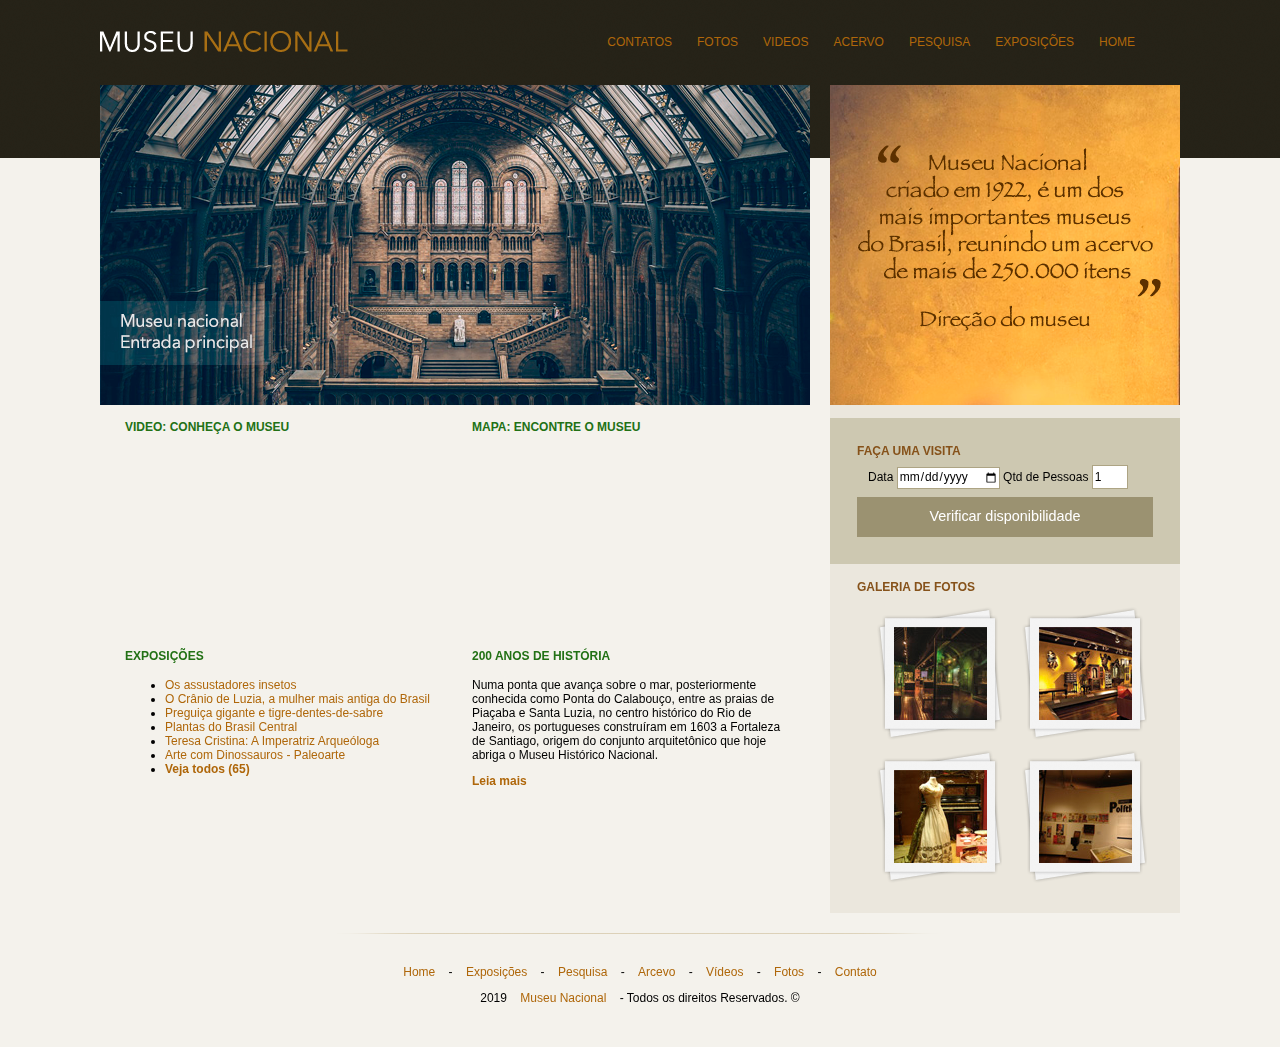
<file: index.html>
<!DOCTYPE html>
<html>
	<head>
		<meta charset="utf-8">
		<title>Museu Nacional</title>

		<!-- Normalize CSS -->
		<link rel="stylesheet" type="text/css" href="css/normalize.css">
		<!-- Estilo Customizado -->
		<link rel="stylesheet" type="text/css" href="css/estilo.css">

		<!--[if lt IE 9]>
			<script src="js/html5shiv.js"></script>
		<![endif]-->

	</head>

	<body>

		<div id="container"><!-- Início container -->
			
			<header><!-- Início Header -->
				<div id="logo">
					<h1><a href="index.html">Museu Nacional</a> </h1>
				</div>

				<nav><!-- Inicio nav -->
				
					<ul>
						<li><a href="index.html">HOME</a></li>
						<li><a href="#">EXPOSIÇÕES</a></li>
						<li><a href="#">PESQUISA</a></li>
						<li><a href="#">ACERVO</a></li>
						<li><a href="#">VIDEOS</a></li>
						<li><a href="#">FOTOS</a></li>
						<li><a href="contato.html">CONTATOS</a></li>
					</ul>

				</nav><!-- Fim nav -->

			</header><!-- Fim Header -->

			<div id="principal"><!-- Inicio principal -->
				
				<div id="conteudo">
					<section id="capa">
						<img src="imagens/museu.png">
					</section>

					<section id="postagem">

						<article id="video">
							
							<h3>Video: Conheça o Museu</h3>

							<iframe width="310" height="170" src="https://www.youtube.com/embed/RGUYb-hivrc" title="YouTube video player" frameborder="0" allow="accelerometer; autoplay; clipboard-write; encrypted-media; gyroscope; picture-in-picture; web-share" allowfullscreen></iframe>

						</article>

						<article id="mapa">
							
							<h3>Mapa: Encontre o museu</h3>
							<iframe src="https://www.google.com/maps/embed?pb=!1m18!1m12!1m3!1d3675.2064468937083!2d-43.23101357403156!3d-22.905754995637604!2m3!1f0!2f0!3f0!3m2!1i1024!2i768!4f13.1!3m3!1m2!1s0x997e58a085b7af%3A0x4d11e9a933d38ce3!2sMuseu%20Nacional%20-%20UFRJ!5e0!3m2!1spt-BR!2sbr!4v1675351569549!5m2!1spt-BR!2sbr" width="310" height="170" style="border:0;" allowfullscreen="" loading="lazy" referrerpolicy="no-referrer-when-downgrade"></iframe>

						</article>

						<article id="exposicoes">
							<h3>Exposições</h3>
							<ul>
								<li>
									<a href="">Os assustadores insetos</a>
								</li>

								<li>
									<a href="">O Crânio de Luzia, a mulher mais antiga do Brasil</a>
								</li>

								<li>
									<a href="">Preguiça gigante e tigre-dentes-de-sabre</a>
								</li>

								<li>
									<a href="">Plantas do Brasil Central</a>
								</li>

								<li>
									<a href="">Teresa Cristina: A Imperatriz Arqueóloga</a>
								</li>

								<li>
									<a href="">Arte com Dinossauros - Paleoarte</a>
								</li>

								<li>
									<a href=""><strong>Veja todos (65)</strong></a>
								</li>
							</ul>
						</article>

						<article id="historia">
							<h3>200 Anos de História</h3>
							<p>
								Numa ponta que avança sobre o mar, posteriormente conhecida como Ponta do Calabouço, entre as praias de Piaçaba e Santa Luzia, no centro histórico do Rio de Janeiro, os portugueses construíram em 1603 a Fortaleza de Santiago, origem do conjunto arquitetônico que hoje abriga o Museu Histórico Nacional.
							</p>
							<a href=""><strong>Leia mais</strong></a>
						</article>

					</section>

				</div><!-- Fim conteudo -->

				<aside>
					<section id="depoimento">
						<img src="imagens/depoimento.png">
					</section>

					<section id="visita">
						<h4>Faça uma visita</h4>
						<form>
							<fieldset>
								<legend>Selecione uma data</legend>

								<label for="data">Data</label>
								<input class="campo" type="date" name="data" id="data" style="width: 100px;">

								<label  for="qtd">Qtd de Pessoas</label>
								<input class="campo" style="width: 30px;" type="text" name="qtd" id="data" value="1">

							</fieldset>

							<input class="botao" type="submit" value="Verificar disponibilidade">

						</form>
					</section>

					<section id="galeria">
						<h4>Galeria de Fotos</h4>

						<a href="">
							<img src="imagens/imagem1.jpg" height="93" width="93" alt="Descricao imagem">
						</a>

						<a href="">
							<img src="imagens/imagem2.jpg" height="93" width="93" alt="Descricao imagem">
						</a>

						<a href="">
							<img src="imagens/imagem3.jpg" height="93" width="93" alt="Descricao imagem">
						</a>

						<a href="">
							<img src="imagens/imagem4.jpg" height="93" width="93" alt="Descricao imagem">
						</a>

					</section>
				</aside><!-- Fim Aside -->

				<footer>
					<p>
						<a href="index.html">Home</a> - 
						<a href="">Exposições</a> - 
						<a href="">Pesquisa</a> - 
						<a href="">Arcevo</a> - 
						<a href="">Vídeos</a> - 
						<a href="">Fotos</a> - 
						<a href="contato.html">Contato</a> 
					</p>

					<p>
						2019 <a href="">Museu Nacional</a> - Todos os direitos Reservados. &copy;
					</p>
				</footer>

			</div><!-- Fim principal -->

		</div><!-- Fim container -->

	</body>

</html>
</file>
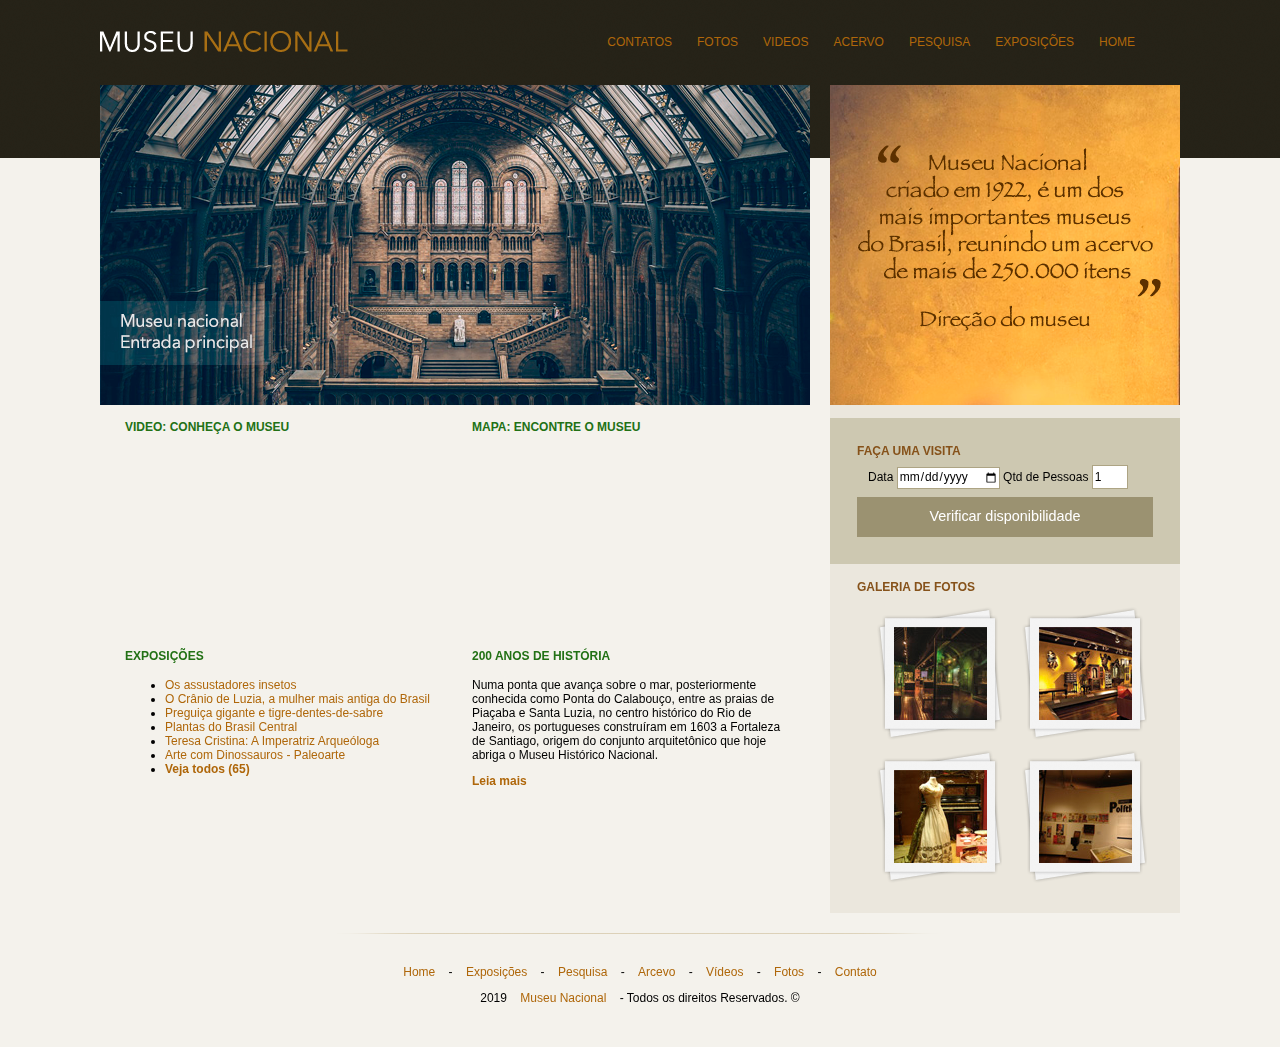
<file: museu-nacional/index.html>
<!DOCTYPE html>
<html>
	<head>
		<meta charset="utf-8">
		<title>Museu Nacional</title>

		<!-- Normalize CSS -->
		<link rel="stylesheet" type="text/css" href="css/normalize.css">
		<!-- Estilo Customizado -->
		<link rel="stylesheet" type="text/css" href="css/estilo.css">

		<!--[if lt IE 9]>
			<script src="js/html5shiv.js"></script>
		<![endif]-->

	</head>

	<body>

		<div id="container"><!-- Início container -->
			
			<header><!-- Início Header -->
				<div id="logo">
					<h1><a href="">Museu Nacional</a> </h1>
				</div>

				<nav><!-- Inicio nav -->
				
					<ul>
						<li><a href="#">HOME</a></li>
						<li><a href="">EXPOSIÇÕES</a></li>
						<li><a href="">PESQUISA</a></li>
						<li><a href="">ACERVO</a></li>
						<li><a href="">VIDEOS</a></li>
						<li><a href="">FOTOS</a></li>
						<li><a href="">CONTATOS</a></li>
					</ul>

				</nav><!-- Fim nav -->

			</header><!-- Fim Header -->

			<div id="principal"><!-- Inicio principal -->
				
				<div id="conteudo">
					<section id="capa">
						<img src="imagens/museu.png">
					</section>

					<section id="postagem">

						<article id="video">
							
							<h3>Video: Conheça o Museu</h3>

							<iframe width="310" height="170" src="https://www.youtube.com/embed/RGUYb-hivrc" title="YouTube video player" frameborder="0" allow="accelerometer; autoplay; clipboard-write; encrypted-media; gyroscope; picture-in-picture; web-share" allowfullscreen></iframe>

						</article>

						<article id="mapa">
							
							<h3>Mapa: Encontre o museu</h3>
							<iframe src="https://www.google.com/maps/embed?pb=!1m18!1m12!1m3!1d3675.2064468937083!2d-43.23101357403156!3d-22.905754995637604!2m3!1f0!2f0!3f0!3m2!1i1024!2i768!4f13.1!3m3!1m2!1s0x997e58a085b7af%3A0x4d11e9a933d38ce3!2sMuseu%20Nacional%20-%20UFRJ!5e0!3m2!1spt-BR!2sbr!4v1675351569549!5m2!1spt-BR!2sbr" width="310" height="170" style="border:0;" allowfullscreen="" loading="lazy" referrerpolicy="no-referrer-when-downgrade"></iframe>

						</article>

						<article id="exposicoes">
							<h3>Exposições</h3>
							<ul>
								<li>
									<a href="">Os assustadores insetos</a>
								</li>

								<li>
									<a href="">O Crânio de Luzia, a mulher mais antiga do Brasil</a>
								</li>

								<li>
									<a href="">Preguiça gigante e tigre-dentes-de-sabre</a>
								</li>

								<li>
									<a href="">Plantas do Brasil Central</a>
								</li>

								<li>
									<a href="">Teresa Cristina: A Imperatriz Arqueóloga</a>
								</li>

								<li>
									<a href="">Arte com Dinossauros - Paleoarte</a>
								</li>

								<li>
									<a href=""><strong>Veja todos (65)</strong></a>
								</li>
							</ul>
						</article>

						<article id="historia">
							<h3>200 Anos de História</h3>
							<p>
								Numa ponta que avança sobre o mar, posteriormente conhecida como Ponta do Calabouço, entre as praias de Piaçaba e Santa Luzia, no centro histórico do Rio de Janeiro, os portugueses construíram em 1603 a Fortaleza de Santiago, origem do conjunto arquitetônico que hoje abriga o Museu Histórico Nacional.
							</p>
							<a href=""><strong>Leia mais</strong></a>
						</article>

					</section>

				</div><!-- Fim conteudo -->

				<aside>
					<section id="depoimento">
						<img src="imagens/depoimento.png">
					</section>

					<section id="visita">
						<h4>Faça uma visita</h4>
						<form>
							<fieldset>
								<legend>Selecione uma data</legend>

								<label for="data">Data</label>
								<input class="campo" type="date" name="data" id="data" style="width: 100px;">

								<label  for="qtd">Qtd de Pessoas</label>
								<input class="campo" style="width: 30px;" type="text" name="qtd" id="data" value="1">

							</fieldset>

							<input class="botao" type="submit" value="Verificar disponibilidade">

						</form>
					</section>

					<section id="galeria">
						<h4>Galeria de Fotos</h4>

						<a href="">
							<img src="imagens/imagem1.jpg" height="93" width="93" alt="Descricao imagem">
						</a>

						<a href="">
							<img src="imagens/imagem2.jpg" height="93" width="93" alt="Descricao imagem">
						</a>

						<a href="">
							<img src="imagens/imagem3.jpg" height="93" width="93" alt="Descricao imagem">
						</a>

						<a href="">
							<img src="imagens/imagem4.jpg" height="93" width="93" alt="Descricao imagem">
						</a>

					</section>
				</aside><!-- Fim Aside -->

				<footer>
					<p>
						<a href="">Home</a> - 
						<a href="">Exposições</a> - 
						<a href="">Pesquisa</a> - 
						<a href="">Arcevo</a> - 
						<a href="">Vídeos</a> - 
						<a href="">Fotos</a> - 
						<a href="">Contato</a> 
					</p>

					<p>
						2019 <a href="">Museu Nacional</a> - Todos os direitos Reservados. &copy;
					</p>
				</footer>

			</div><!-- Fim principal -->

		</div><!-- Fim container -->

	</body>

</html>
</file>
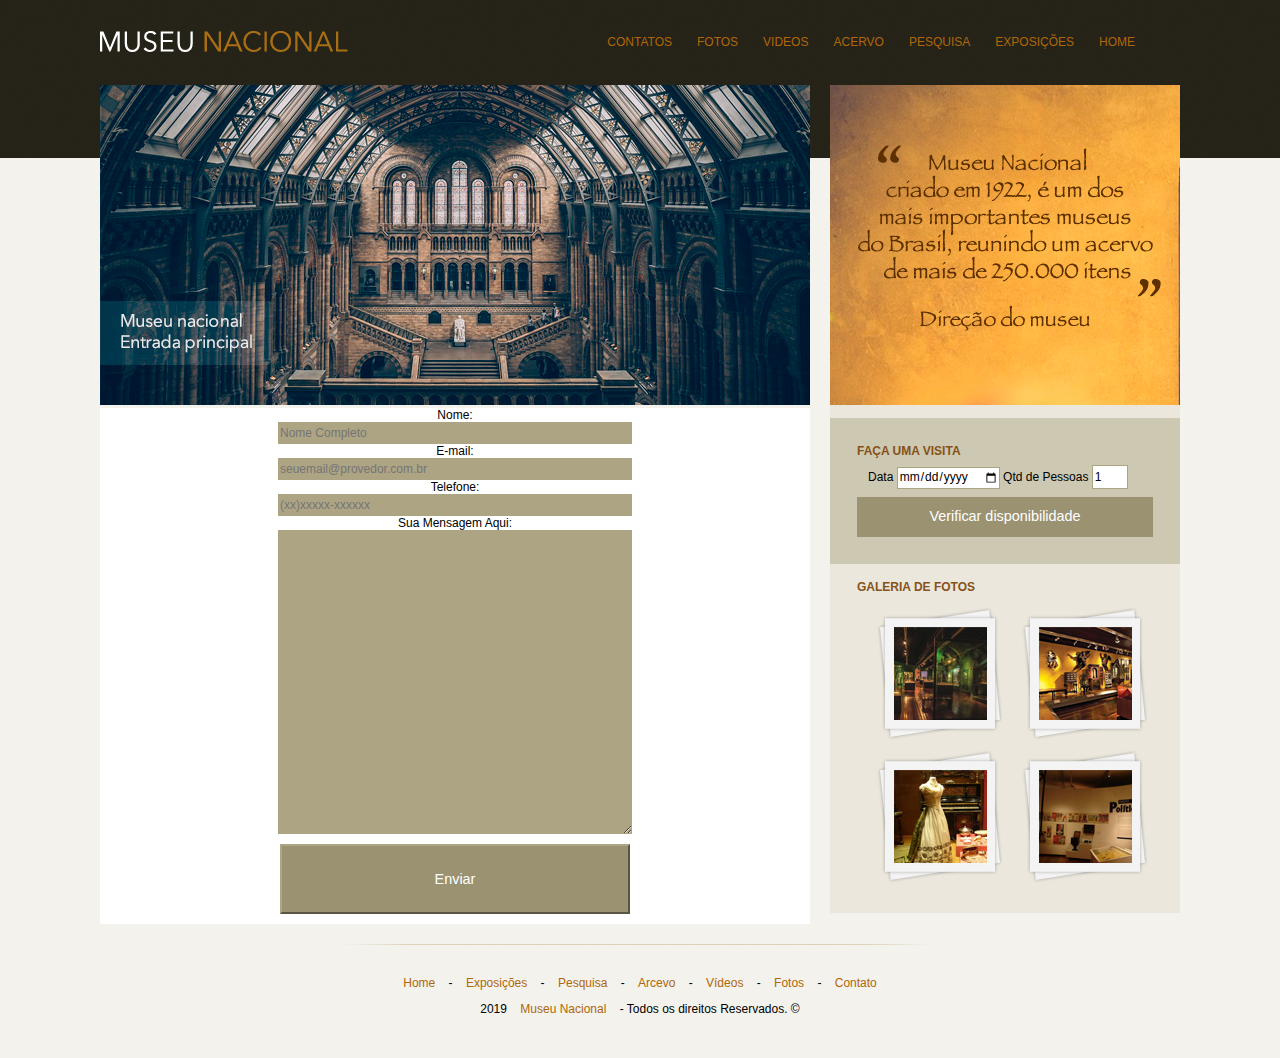
<file: contato.html>
<!DOCTYPE html>
<html>
	<head>
		<meta charset="utf-8">
		<title>Contato - Museu Nacional</title>

		<!-- Normalize CSS -->
		<link rel="stylesheet" type="text/css" href="css/normalize.css">
		<!-- Estilo Customizado -->
		<link rel="stylesheet" type="text/css" href="css/estilo.css">

		<!--[if lt IE 9]>
			<script src="js/html5shiv.js"></script>
		<![endif]-->

	</head>

	<body>

		<div id="container"><!-- Início container -->
			
			<header><!-- Início Header -->
				<div id="logo">
					<h1><a href="index.html">Museu Nacional</a> </h1>
				</div>

				<nav><!-- Inicio nav -->
				
					<ul>
						<li><a href="index.html">HOME</a></li>
						<li><a href="">EXPOSIÇÕES</a></li>
						<li><a href="">PESQUISA</a></li>
						<li><a href="">ACERVO</a></li>
						<li><a href="">VIDEOS</a></li>
						<li><a href="">FOTOS</a></li>
						<li><a href="contato.html">CONTATOS</a></li>
					</ul>

				</nav><!-- Fim nav -->

			</header><!-- Fim Header -->

			<div id="principal"><!-- Inicio principal -->
				
				<div id="conteudo">
					<section id="capa">
						<img src="imagens/museu.png">
					</section>

					<section id="contato">
                        <form>
                            <label for="nome">Nome:</label>
                            <input class="caixas" type="text" id="nome" name="nome" placeholder="Nome Completo">
                            <label for="nome">E-mail:</label>
                            <input class="caixas" type="mail" id="nome" name="nome" placeholder="seuemail@provedor.com.br">
                            <label for="nome">Telefone:</label>
                            <input class="caixas" type="text" id="nome" name="nome" placeholder="(xx)xxxxx-xxxxxx">
                            <label for="texto">Sua Mensagem Aqui:</label>
                            <textarea id="texto" name="texto"></textarea>
                            <input id="submit" type="submit" value="Enviar">
                            
                        </form>
					</section>

				</div><!-- Fim conteudo -->

				<aside>
					<section id="depoimento">
						<img src="imagens/depoimento.png">
					</section>

					<section id="visita">
						<h4>Faça uma visita</h4>
						<form>
							<fieldset>
								<legend>Selecione uma data</legend>

								<label for="data">Data</label>
								<input class="campo" type="date" name="data" id="data" style="width: 100px;">

								<label  for="qtd">Qtd de Pessoas</label>
								<input class="campo" style="width: 30px;" type="text" name="qtd" id="data" value="1">

							</fieldset>

							<input class="botao" type="submit" value="Verificar disponibilidade">

						</form>
					</section>

					<section id="galeria">
						<h4>Galeria de Fotos</h4>

						<a href="">
							<img src="imagens/imagem1.jpg" height="93" width="93" alt="Descricao imagem">
						</a>

						<a href="">
							<img src="imagens/imagem2.jpg" height="93" width="93" alt="Descricao imagem">
						</a>

						<a href="">
							<img src="imagens/imagem3.jpg" height="93" width="93" alt="Descricao imagem">
						</a>

						<a href="">
							<img src="imagens/imagem4.jpg" height="93" width="93" alt="Descricao imagem">
						</a>

					</section>
				</aside><!-- Fim Aside -->

				<footer>
					<p>
						<a href="index.html">Home</a> - 
						<a href="">Exposições</a> - 
						<a href="">Pesquisa</a> - 
						<a href="">Arcevo</a> - 
						<a href="">Vídeos</a> - 
						<a href="">Fotos</a> - 
						<a href="contato.html">Contato</a> 
					</p>

					<p>
						2019 <a href="">Museu Nacional</a> - Todos os direitos Reservados. &copy;
					</p>
				</footer>

			</div><!-- Fim principal -->

		</div><!-- Fim container -->

	</body>

</html>
</file>
<file: css/estilo.css>
/* Estrutura do site
--------------------*/
body {
	background: #f4f2ec url(../imagens/fundo.png) repeat-x;
	font: 12px "Lucida Grande", "Lucida Sans Unicode", Arial, sans-serif;
}

#container {
	width: 1080px;
	margin: 0 auto;
}

a:link, a:active, a:visited {
	color: #af670a;
	text-decoration: none;
}

a:hover{
	color: #227115;
}

/* Logo
-------------------*/
#logo h1{
	float: left;
}

#logo a {
	width: 248px;
	height: 21px;
	text-indent: -9999px;
	display: block;
	background: url(../imagens/logo.png) no-repeat;
}

/* Barra de navegação
---------------------*/
header {
	padding: 15px 0;
	height: 55px;
}

nav ul{
	list-style: none;
	margin: 20px;
	float: right;
}

nav ul li{
	float: right;
}

nav ul li a:link {
	display: block;
	margin-right: 25px;
	padding-bottom: 3px;
	text-transform: uppercase;
}

nav ul li a:hover {
	border-bottom: 1px solid #535858;
}

/* Principal
--------------------*/
#conteudo {
	width: 710px;
	float: left;
	margin-bottom: 20px;
	
}

aside {
	width: 350px;
	float: right;
	background: #ebe7dd;
	padding-bottom: 30px;
	margin-bottom: 20px;
}

section#visita {
	background: #cdc8b1;
	padding: 10px 27px 27px 27px;
	margin-top: 10px;
}

section#galeria {
	padding: 0 27px 0 27px;

}

section#galeria a {
	display: block;
	background: url(../imagens/fundo-foto.png) no-repeat;
	float: left;
	padding: 17px 15px 17px 15px;
	margin: 10px 0 0 20px;

}

section#galeria img {
	margin-left: 2px;
	margin-top: 3px;
}

article#video {
	float: left;
	width: 310px;
	margin-left: 25px;

}

article#mapa {
	float: left;
	width: 310px;
	margin-left: 37px;
}

article#exposicoes {
	float: left;
	width: 310px;
	margin: 15px 0 0 25px;
	
}

article#historia {
	float: left;
	width: 310px;
	margin: 15px 0 0 37px;
}

h3 {
	color: #227115;
	font-size: 1.0em;
	margin-bottom: 15px ;
	text-transform: uppercase;
}

h4 {
	color: #86521a;
	text-transform: uppercase;
	padding-bottom: 3px;
	margin-bottom: 0;
}

/*Rodapé
---------------------- */
footer {
	clear: both;
	padding: 20px 0 30px 0;
	text-align: center;
	background: url(../imagens/fundo-rodape.png) no-repeat center top;
	margin-top: 20px;

}

footer>p a {
	padding: 2px 10px;
}



/* Formulários
---------------------*/

input {
	height: 20px;
	width: 80px;
	background: #fff;
	border: none;
	font-size: 1em;

}

input.campo {
	border: 1px solid #ada484 ;
}

input.botao {
	background: #9b9271;
	color: white;
	width: 100%;
	height: 40px;
	font-size: 1.2em;
}

fieldset {
	border: none;
}

legend {
	display: none;
}

input.caixas {
	margin: 0 auto;
	display: block;
	height: 20px;
	width: 350px;
	background: #ada484;
	border: none;
	font-size: 1em;


}

section#contato {
	background: #FFFF;
	text-align: center;
	
}

section#contato textarea{
	margin: 0 auto;
	display: block;
	height: 300px;
	width: 350px;
	background: #ada484;
	border: none;
	font-size: 1em;
}

#submit {
	margin-top: 10px;
	margin-bottom: 10px;
	background: #9b9271;
	color: white;
	width: 350px;
	height: 70px;
	border: 2px outset #ada484;
	font-size: 1.2em;
}
</file>
<file: museu-nacional/css/estilo.css>
/* Estrutura do site
--------------------*/
body {
	background: #f4f2ec url(../imagens/fundo.png) repeat-x;
	font: 12px "Lucida Grande", "Lucida Sans Unicode", Arial, sans-serif;
}

#container {
	width: 1080px;
	margin: 0 auto;
}

a:link, a:active, a:visited {
	color: #af670a;
	text-decoration: none;
}

a:hover{
	color: #227115;
}

/* Logo
-------------------*/
#logo h1{
	float: left;
}

#logo a {
	width: 248px;
	height: 21px;
	text-indent: -9999px;
	display: block;
	background: url(../imagens/logo.png) no-repeat;
}

/* Barra de navegação
---------------------*/
header {
	padding: 15px 0;
	height: 55px;
}

nav ul{
	list-style: none;
	margin: 20px;
	float: right;
}

nav ul li{
	float: right;
}

nav ul li a:link {
	display: block;
	margin-right: 25px;
	padding-bottom: 3px;
	text-transform: uppercase;
}

nav ul li a:hover {
	border-bottom: 1px solid #535858;
}

/* Principal
--------------------*/
#conteudo {
	width: 710px;
	float: left;
	margin-bottom: 20px;
	
}

aside {
	width: 350px;
	float: right;
	background: #ebe7dd;
	padding-bottom: 30px;
	margin-bottom: 20px;
}

section#visita {
	background: #cdc8b1;
	padding: 10px 27px 27px 27px;
	margin-top: 10px;
}

section#galeria {
	padding: 0 27px 0 27px;

}

section#galeria a {
	display: block;
	background: url(../imagens/fundo-foto.png) no-repeat;
	float: left;
	padding: 17px 15px 17px 15px;
	margin: 10px 0 0 20px;

}

section#galeria img {
	margin-left: 2px;
	margin-top: 3px;
}

article#video {
	float: left;
	width: 310px;
	margin-left: 25px;

}

article#mapa {
	float: left;
	width: 310px;
	margin-left: 37px;
}

article#exposicoes {
	float: left;
	width: 310px;
	margin: 15px 0 0 25px;
	
}

article#historia {
	float: left;
	width: 310px;
	margin: 15px 0 0 37px;
}

h3 {
	color: #227115;
	font-size: 1.0em;
	margin-bottom: 15px ;
	text-transform: uppercase;
}

h4 {
	color: #86521a;
	text-transform: uppercase;
	padding-bottom: 3px;
	margin-bottom: 0;
}

/*Rodapé
---------------------- */
footer {
	clear: both;
	padding: 20px 0 30px 0;
	text-align: center;
	background: url(../imagens/fundo-rodape.png) no-repeat center top;
	margin-top: 20px;

}

footer>p a {
	padding: 2px 10px;
}



/* Formulários
---------------------*/

input {
	height: 20px;
	width: 80px;
	background: #fff;
	border: none;
	font-size: 1em;

}

input.campo {
	border: 1px solid #ada484 ;
}

input.botao {
	background: #9b9271;
	color: white;
	width: 100%;
	height: 40px;
	font-size: 1.2em;
}

fieldset {
	border: none;
}

legend {
	display: none;
}
</file>
